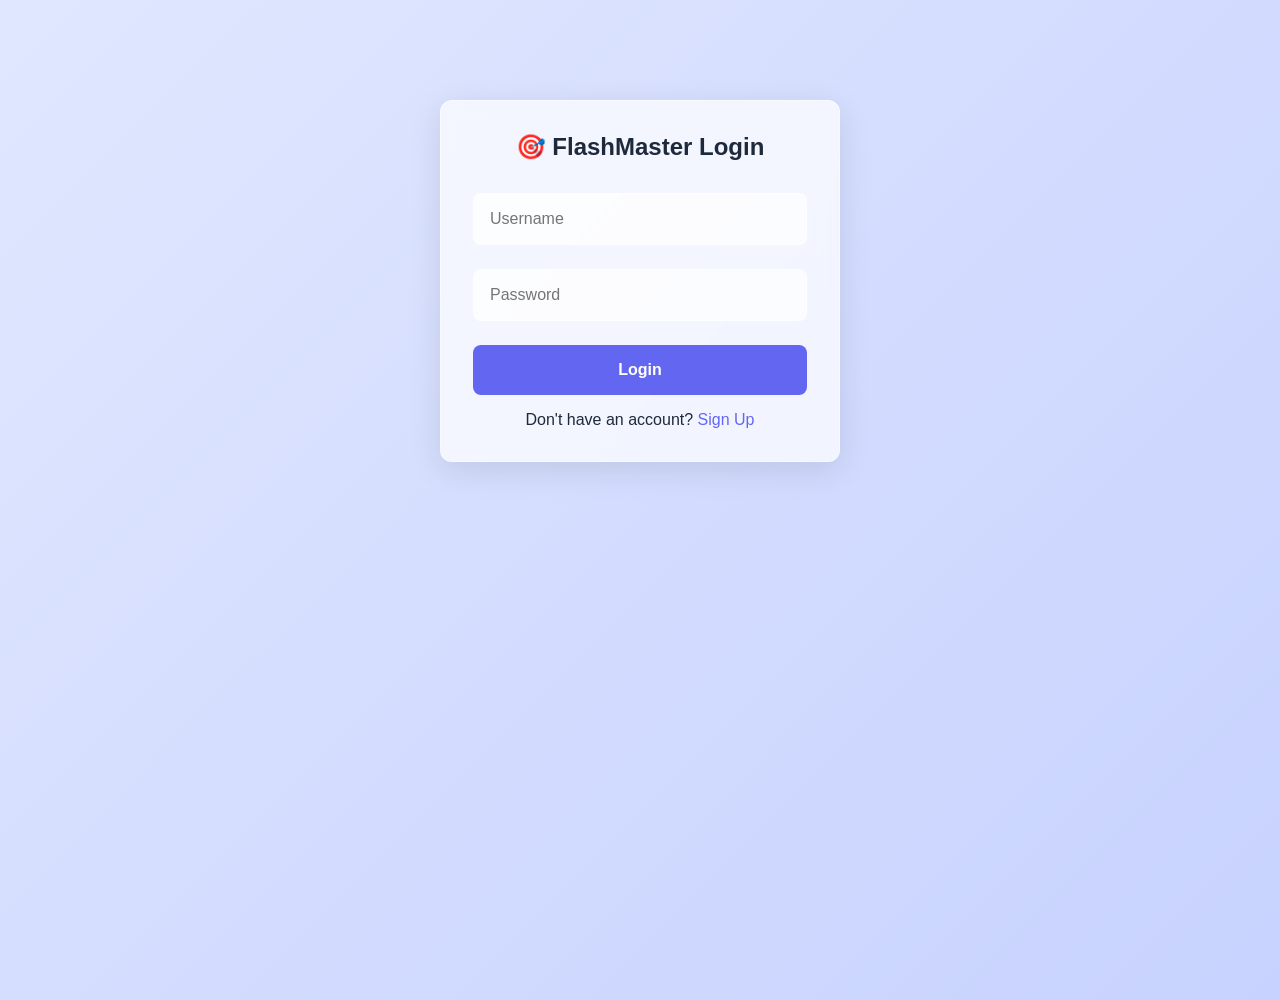
<file: index.html>
<!DOCTYPE html>
<html lang="en" data-theme="light">
<head>
  <meta charset="UTF-8">
  <meta name="viewport" content="width=device-width, initial-scale=1.0">
  <title>FlashMaster - Flashcard Generator</title>
  <link rel="stylesheet" href="style.css">
</head>
<body>
  <nav class="glass-nav">
    <h2>🎯 FlashMaster</h2>
    <div class="user-info">
      <span id="user-display">Welcome, User</span>
    </div>
    <div class="actions">
      <button id="theme-btn">🌗 Theme</button>
      <input type="file" id="import-file" accept=".json" class="hidden">
      <button id="import-btn">📥 Import</button>
      <button id="export-btn">📤 Export</button>
      <button id="logout-btn" class="btn danger">🚪 Logout</button>
    </div>
  </nav>

  <!-- EDIT MODE -->
  <section id="edit-mode">
    <div class="glass form-container">
      <h3>Create Flashcard</h3>
      <form id="card-form">
        <input type="text" id="q-input" placeholder="Question" required>
        <input type="text" id="a-input" placeholder="Answer" required>
        <select id="diff-input">
          <option value="easy">Easy</option><option value="medium">Medium</option><option value="hard">Hard</option>
        </select>
        <button type="submit" class="btn primary">Add Card</button>
      </form>
      <div class="ai-box">
        <input type="text" id="ai-topic" placeholder="Topic (e.g., Space)">
        <button id="ai-btn" class="btn secondary">Generate AI Cards</button>
      </div>
    </div>

    <div class="glass deck-container">
      <div class="deck-header">
        <h3>Your Deck (<span id="count">0</span>)</h3>
        <button id="start-btn" class="btn success" disabled>Start Quiz</button>
      </div>
      <div class="filters">
        <input type="text" id="search" placeholder="Search...">
        <select id="filter">
          <option value="all">All</option><option value="starred">Starred</option><option value="weak">Weak</option>
        </select>
      </div>
      <div id="deck-list" class="grid"></div>
    </div>
  </section>

  <!-- QUIZ MODE -->
  <section id="quiz-mode" class="hidden">
    <div class="glass quiz-container">
      <div class="quiz-head">
        <button id="exit-btn" class="btn danger">Exit</button>
        <span id="timer-display">No timer</span>
      </div>
      <div class="progress"><div class="fill" id="progress-fill"></div></div>
      <div class="scene">
        <div class="card" id="flashcard">
          <div class="face front">
            <h2 id="q-display">Q</h2>
            <p style="opacity: 0.6; font-size: 0.9rem;">Type your answer below</p>
          </div>
          <div class="face back">
            <h2 id="a-display">A</h2>
          </div>
        </div>
      </div>
      <div id="quiz-input-area" class="quiz-actions">
        <input type="text" id="user-answer" placeholder="Type your answer here..." style="margin-bottom: 0; flex: 1;" autocomplete="off">
        <button id="submit-answer-btn" class="btn primary">Check</button>
      </div>
      <div id="quiz-next-area" class="hidden quiz-actions" style="justify-content: space-between; width: 100%;">
        <p id="feedback-msg" style="font-weight:bold; align-self: center; margin: 0;"></p>
        <button id="next-btn" class="btn secondary">Next Question ➔</button>
      </div>
      <label><input type="checkbox" id="timer-toggle"> 15s Timer</label>
    </div>
  </section>

  <!-- RESULTS MODE -->
  <section id="results-mode" class="hidden">
    <div class="glass results-container text-center">
      <h2>Quiz Complete!</h2>
      <h1 id="score-display">0 / 0</h1>
      <p id="accuracy-display">0% Accuracy</p>
      
      <div class="weak-cards">
        <h3>Cards to Review</h3>
        <ul id="weak-list"></ul>
      </div>
      <button id="restart-btn" class="btn primary">Restart</button>
      <button id="edit-btn" class="btn secondary">Back to Editor</button>
    </div>
  </section>

  <script>
    // Check authentication
    if (!localStorage.getItem('currentUser')) {
      window.location.href = 'login.html';
    }
  </script>
  <script src="script.js"></script>
</body>
</html>
</file>
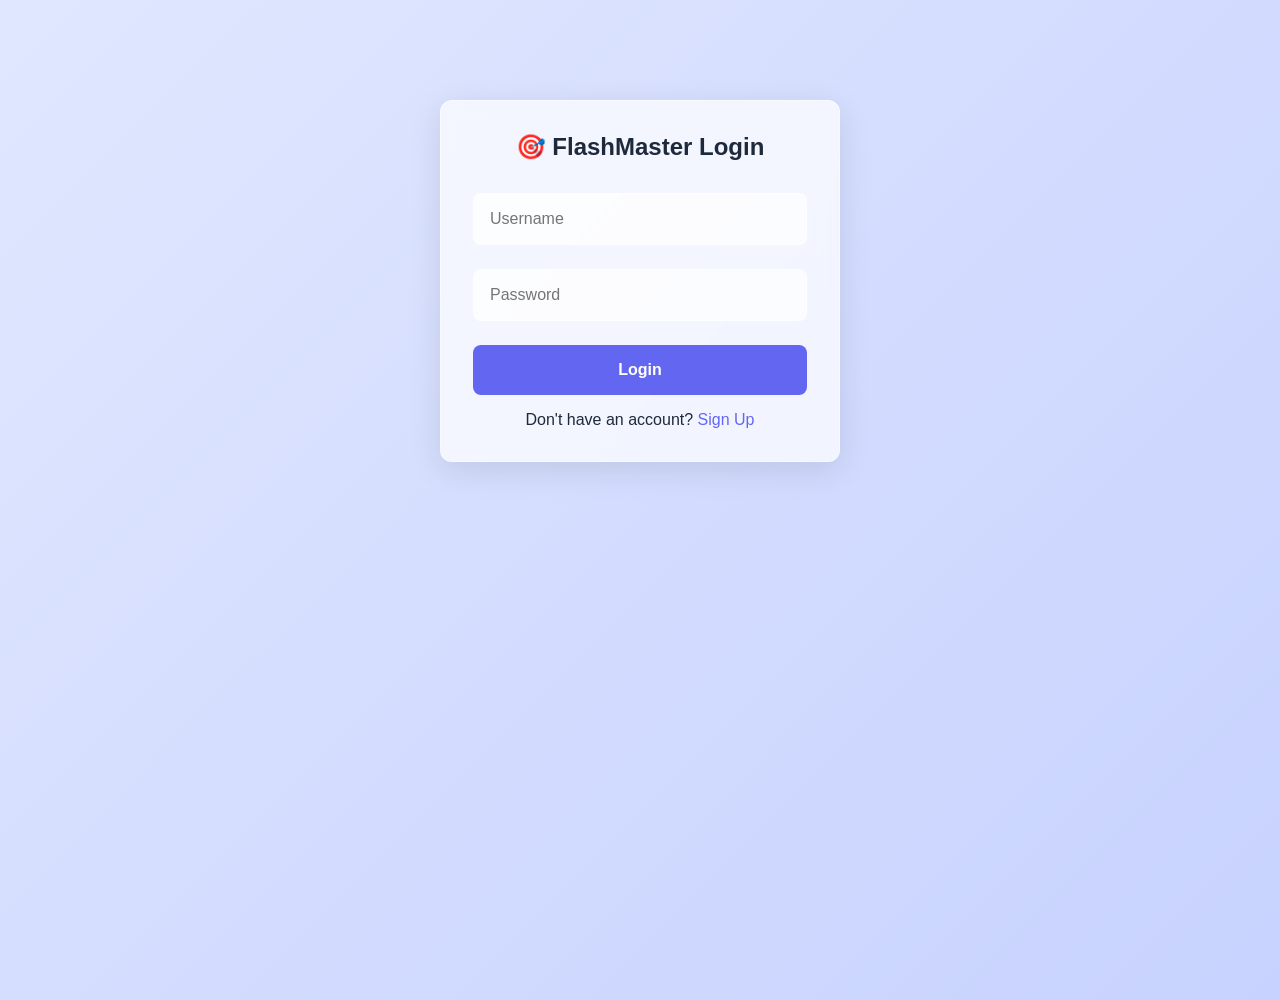
<file: login.html>
<!DOCTYPE html>
<html lang="en" data-theme="light">
<head>
  <meta charset="UTF-8">
  <meta name="viewport" content="width=device-width, initial-scale=1.0">
  <title>Login - FlashMaster</title>
  <link rel="stylesheet" href="style.css">
  <style>
    .auth-container {
      max-width: 400px;
      margin: 100px auto;
      padding: 2rem;
    }
    .auth-form {
      display: flex;
      flex-direction: column;
      gap: 1rem;
    }
    .auth-form input {
      padding: 1rem;
      border: 1px solid var(--glass-border);
      border-radius: 8px;
      background: var(--glass);
      color: var(--text);
      font-size: 1rem;
    }
    .auth-form button {
      padding: 1rem;
      border: none;
      border-radius: 8px;
      background: var(--primary);
      color: white;
      font-size: 1rem;
      font-weight: bold;
      cursor: pointer;
      transition: 0.3s;
    }
    .auth-form button:hover {
      opacity: 0.9;
    }
    .auth-link {
      text-align: center;
      margin-top: 1rem;
    }
    .auth-link a {
      color: var(--primary);
      text-decoration: none;
    }
    .auth-link a:hover {
      text-decoration: underline;
    }
    .error-message {
      color: var(--danger);
      text-align: center;
      padding: 0.5rem;
      border-radius: 4px;
      background: rgba(239, 68, 68, 0.1);
    }
  </style>
</head>
<body>
  <div class="glass auth-container">
    <h2 style="text-align: center; margin-bottom: 2rem;">🎯 FlashMaster Login</h2>
    
    <form id="login-form" class="auth-form">
      <input type="text" id="username" placeholder="Username" required>
      <input type="password" id="password" placeholder="Password" required>
      <button type="submit">Login</button>
    </form>
    
    <div id="error-message" class="error-message hidden"></div>
    
    <div class="auth-link">
      <p>Don't have an account? <a href="signup.html">Sign Up</a></p>
    </div>
  </div>

  <script>
    // Check if already logged in
    if (localStorage.getItem('currentUser')) {
      window.location.href = 'index.html';
    }

    document.getElementById('login-form').addEventListener('submit', function(e) {
      e.preventDefault();
      
      const username = document.getElementById('username').value;
      const password = document.getElementById('password').value;
      const errorDiv = document.getElementById('error-message');
      
      // Get users from localStorage
      const users = JSON.parse(localStorage.getItem('users')) || [];
      
      // Find user
      const user = users.find(u => u.username === username && u.password === password);
      
      if (user) {
        // Store current user
        localStorage.setItem('currentUser', JSON.stringify({
          username: user.username,
          email: user.email,
          loginTime: new Date().toISOString()
        }));
        
        // Redirect to main app
        window.location.href = 'index.html';
      } else {
        errorDiv.textContent = 'Invalid username or password';
        errorDiv.classList.remove('hidden');
      }
    });
  </script>
</body>
</html>
</file>
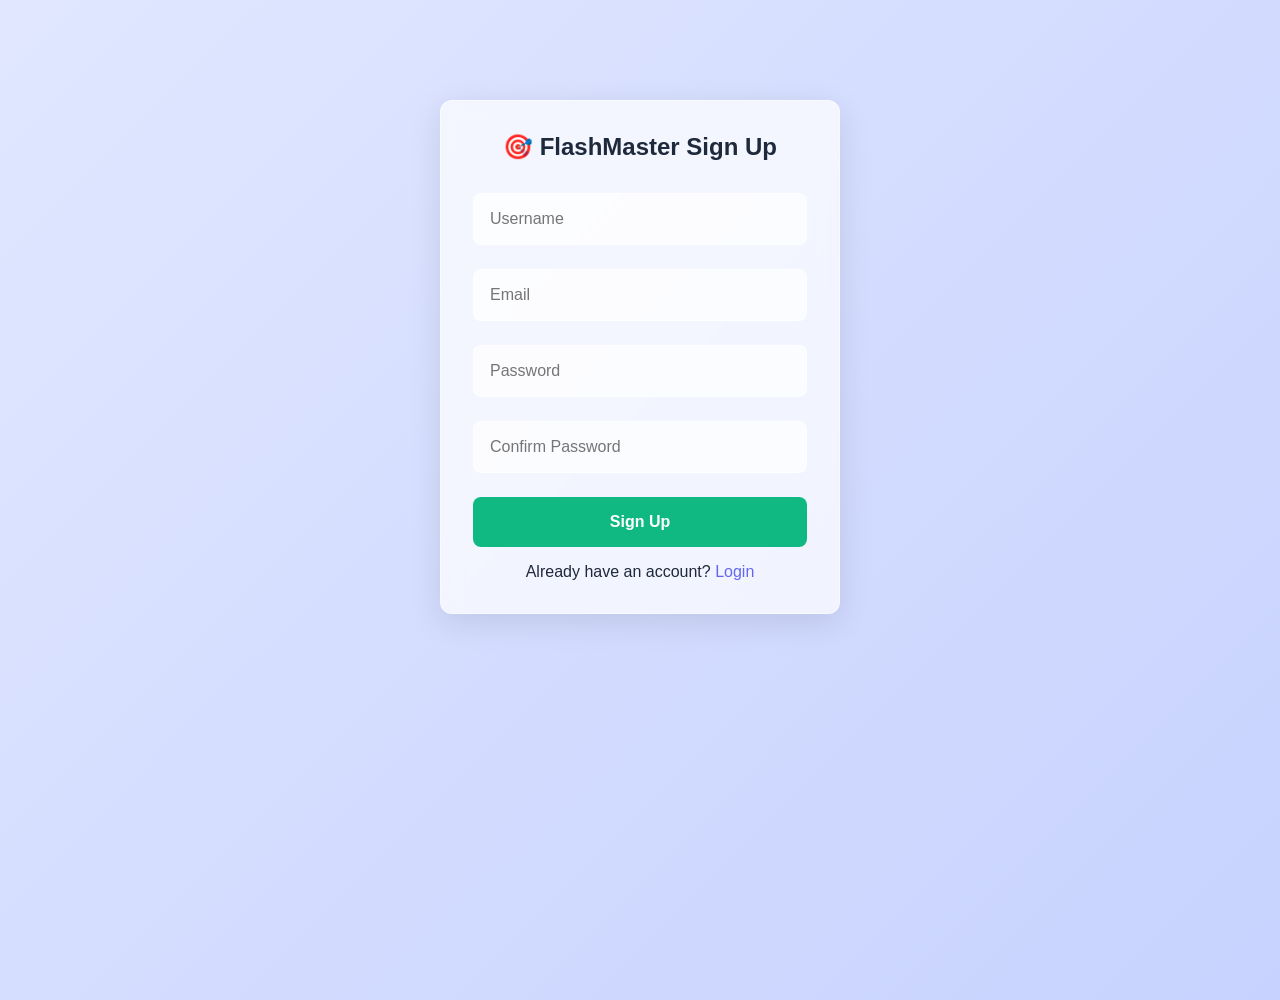
<file: signup.html>
<!DOCTYPE html>
<html lang="en" data-theme="light">
<head>
  <meta charset="UTF-8">
  <meta name="viewport" content="width=device-width, initial-scale=1.0">
  <title>Sign Up - FlashMaster</title>
  <link rel="stylesheet" href="style.css">
  <style>
    .auth-container {
      max-width: 400px;
      margin: 100px auto;
      padding: 2rem;
    }
    .auth-form {
      display: flex;
      flex-direction: column;
      gap: 1rem;
    }
    .auth-form input {
      padding: 1rem;
      border: 1px solid var(--glass-border);
      border-radius: 8px;
      background: var(--glass);
      color: var(--text);
      font-size: 1rem;
    }
    .auth-form button {
      padding: 1rem;
      border: none;
      border-radius: 8px;
      background: var(--success);
      color: white;
      font-size: 1rem;
      font-weight: bold;
      cursor: pointer;
      transition: 0.3s;
    }
    .auth-form button:hover {
      opacity: 0.9;
    }
    .auth-link {
      text-align: center;
      margin-top: 1rem;
    }
    .auth-link a {
      color: var(--primary);
      text-decoration: none;
    }
    .auth-link a:hover {
      text-decoration: underline;
    }
    .error-message {
      color: var(--danger);
      text-align: center;
      padding: 0.5rem;
      border-radius: 4px;
      background: rgba(239, 68, 68, 0.1);
    }
    .success-message {
      color: var(--success);
      text-align: center;
      padding: 0.5rem;
      border-radius: 4px;
      background: rgba(16, 185, 129, 0.1);
    }
  </style>
</head>
<body>
  <div class="glass auth-container">
    <h2 style="text-align: center; margin-bottom: 2rem;">🎯 FlashMaster Sign Up</h2>
    
    <form id="signup-form" class="auth-form">
      <input type="text" id="username" placeholder="Username" required>
      <input type="email" id="email" placeholder="Email" required>
      <input type="password" id="password" placeholder="Password" required minlength="6">
      <input type="password" id="confirm-password" placeholder="Confirm Password" required minlength="6">
      <button type="submit">Sign Up</button>
    </form>
    
    <div id="message" class="error-message hidden"></div>
    
    <div class="auth-link">
      <p>Already have an account? <a href="login.html">Login</a></p>
    </div>
  </div>

  <script>
    // Check if already logged in
    if (localStorage.getItem('currentUser')) {
      window.location.href = 'index.html';
    }

    document.getElementById('signup-form').addEventListener('submit', function(e) {
      e.preventDefault();
      
      const username = document.getElementById('username').value;
      const email = document.getElementById('email').value;
      const password = document.getElementById('password').value;
      const confirmPassword = document.getElementById('confirm-password').value;
      const messageDiv = document.getElementById('message');
      
      // Validate passwords match
      if (password !== confirmPassword) {
        messageDiv.textContent = 'Passwords do not match';
        messageDiv.className = 'error-message';
        return;
      }
      
      // Get existing users
      const users = JSON.parse(localStorage.getItem('users')) || [];
      
      // Check if username already exists
      if (users.find(u => u.username === username)) {
        messageDiv.textContent = 'Username already exists';
        messageDiv.className = 'error-message';
        return;
      }
      
      // Check if email already exists
      if (users.find(u => u.email === email)) {
        messageDiv.textContent = 'Email already registered';
        messageDiv.className = 'error-message';
        return;
      }
      
      // Create new user
      const newUser = {
        username: username,
        email: email,
        password: password,
        createdAt: new Date().toISOString()
      };
      
      // Add user to users array
      users.push(newUser);
      localStorage.setItem('users', JSON.stringify(users));
      
      // Show success message
      messageDiv.textContent = 'Account created successfully! Redirecting to login...';
      messageDiv.className = 'success-message';
      
      // Redirect to login after 2 seconds
      setTimeout(() => {
        window.location.href = 'login.html';
      }, 2000);
    });
  </script>
</body>
</html>
</file>
<file: style.css>
:root {
  --bg: linear-gradient(135deg, #e0e7ff, #c7d2fe);
  --glass: rgba(255, 255, 255, 0.7);
  --glass-border: rgba(255, 255, 255, 0.5);
  --text: #1e293b; --primary: #6366f1; --success: #10b981; --danger: #ef4444;
}
[data-theme="dark"] {
  --bg: linear-gradient(135deg, #0f172a, #1e1b4b);
  --glass: rgba(15, 23, 42, 0.7);
  --glass-border: rgba(255, 255, 255, 0.1);
  --text: #f8fafc;
}

* { margin: 0; padding: 0; box-sizing: border-box; font-family: sans-serif; transition: background-color 0.3s, color 0.3s; }

body { background: var(--bg); color: var(--text); min-height: 100vh; padding-bottom: 2rem; }
.hidden { display: none !important; }
.text-center { text-align: center; }

/* Components */
.glass { background: var(--glass); backdrop-filter: blur(10px); border: 1px solid var(--glass-border); border-radius: 12px; padding: 1.5rem; box-shadow: 0 8px 32px rgba(0,0,0,0.1); }
.glass-nav {
  display: flex;
  justify-content: space-between;
  align-items: center;
  padding: 1rem 2rem;
  background: var(--glass);
  margin-bottom: 2rem;
}

.user-info {
  color: var(--text);
  font-weight: bold;
  padding: 0.5rem 1rem;
  background: rgba(255, 255, 255, 0.1);
  border-radius: 6px;
}

.actions {
  display: flex;
  gap: 0.5rem;
  align-items: center;
}
.btn { padding: 0.5rem 1rem; border-radius: 6px; border: none; font-weight: bold; cursor: pointer; color: white; transition: 0.2s; }
.btn:hover { opacity: 0.9; transform: scale(0.98); }
.btn:disabled { opacity: 0.5; cursor: not-allowed; }
.primary { background: var(--primary); } .success { background: var(--success); } .danger { background: var(--danger); }
.secondary { background: #64748b; }

/* Layout */
#edit-mode { display: flex; gap: 2rem; padding: 0 2rem; flex-wrap: wrap; }
.form-container { flex: 1; min-width: 300px; display: flex; flex-direction: column; gap: 1rem; }
.deck-container { flex: 2; min-width: 300px; }
input, select { padding: 0.75rem; border-radius: 6px; border: 1px solid var(--glass-border); width: 100%; margin-bottom: 0.5rem; }
.deck-header, .filters, .quiz-head { display: flex; justify-content: space-between; gap: 1rem; margin-bottom: 1rem; align-items: center; }
.grid { display: grid; grid-template-columns: repeat(auto-fill, minmax(200px, 1fr)); gap: 1rem; max-height: 60vh; overflow-y: auto; padding-right: 0.5rem; }
.ai-box { margin-top: 1rem; border-top: 1px solid var(--glass-border); padding-top: 1rem; }

/* Deck Item */
.deck-item { background: var(--glass); padding: 1rem; border-radius: 8px; border-left: 4px solid var(--primary); display: flex; flex-direction: column; }
.deck-item h4 { margin-bottom: 0.5rem; }
.deck-item p { flex: 1; margin-bottom: 0.5rem; }
.deck-actions { display: flex; justify-content: space-between; margin-top: 0.5rem;}
.icon-btn { background: none; border: none; font-size: 1.2rem; cursor: pointer; color: var(--text); }

/* Quiz Scene */
.quiz-container { max-width: 600px; margin: 0 auto; display: flex; flex-direction: column; gap: 1rem; }
.progress { height: 8px; background: rgba(0,0,0,0.1); border-radius: 4px; overflow: hidden; }
.fill { height: 100%; background: var(--primary); width: 0%; transition: width 0.3s ease; }
.scene { perspective: 1000px; height: 350px; width: 100%; cursor: pointer; }
.card { width: 100%; height: 100%; position: relative; transition: transform 0.6s cubic-bezier(0.4, 0.2, 0.2, 1); transform-style: preserve-3d; }
.card.flipped { transform: rotateY(180deg); }
.face { position: absolute; width: 100%; height: 100%; backface-visibility: hidden; background: var(--glass); color: var(--text); border-radius: 12px; display: flex; flex-direction: column; justify-content: center; align-items: center; padding: 2rem; text-align: center; box-shadow: 0 4px 15px rgba(0,0,0,0.1); border: 1px solid var(--glass-border); }
.back { transform: rotateY(180deg); border: 2px solid var(--primary); }
.quiz-actions { display: flex; justify-content: center; gap: 1rem; margin-top: 1rem; }

/* Results */
.results-container { max-width: 500px; margin: 0 auto; display: flex; flex-direction: column; gap: 1.5rem; }
.weak-cards ul { list-style-position: inside; text-align: left; }
</file>
